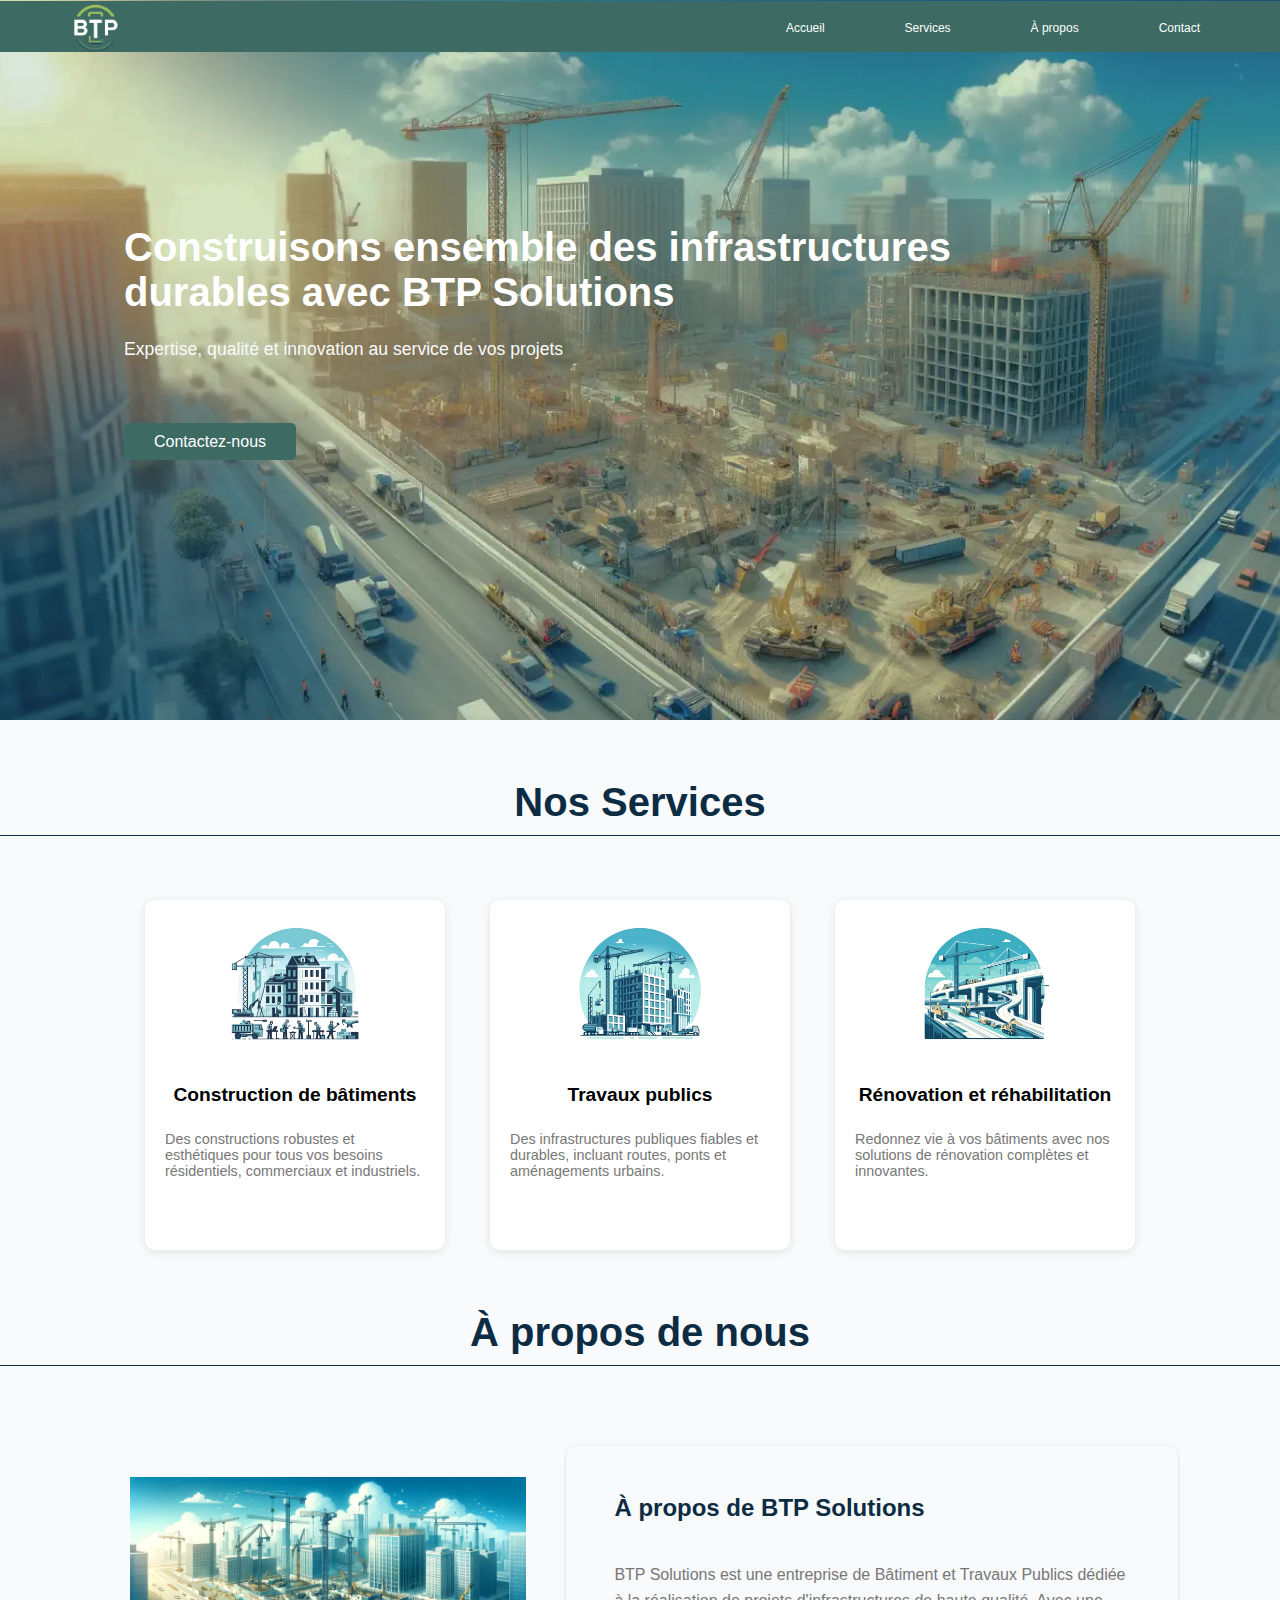
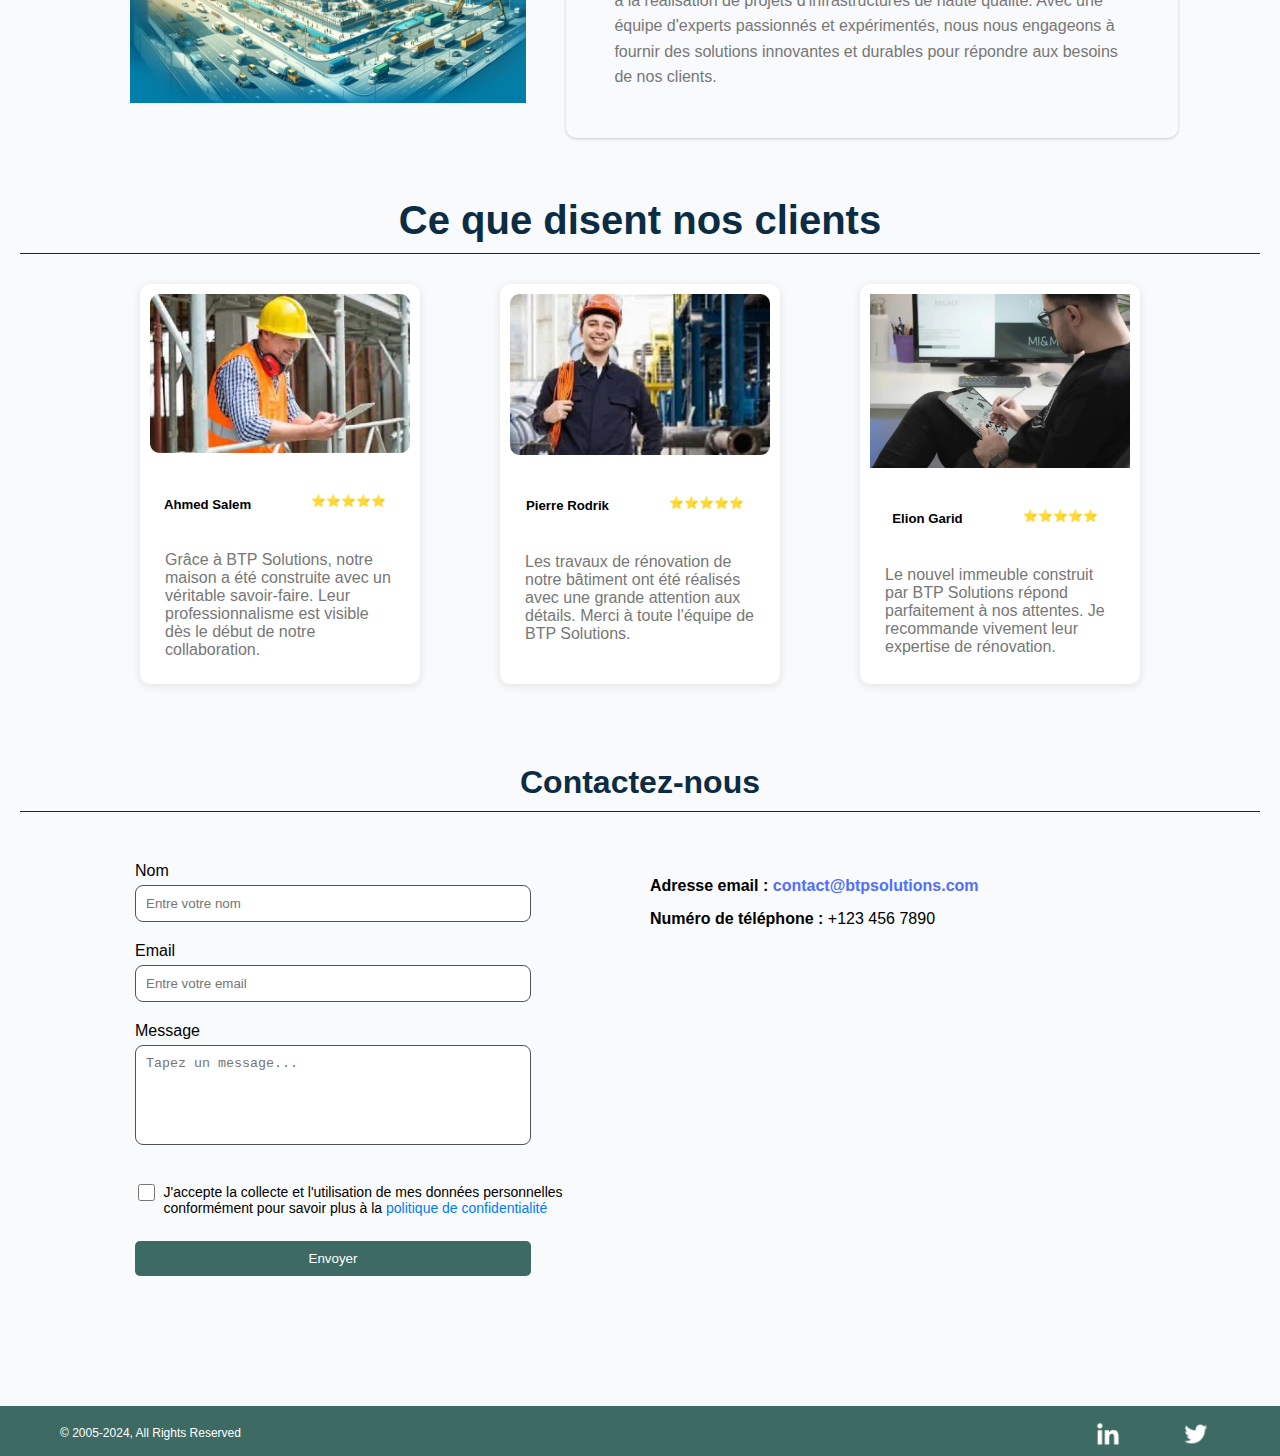
<file: index.html>
<!DOCTYPE html>
<html lang="fr">
<head>
    <meta charset="UTF-8">
    <meta name="viewport" content="width=device-width, initial-scale=1.0">
    <title>Site BTP Construisons ensemble des infrastructures durables et innovantes</title>
    <meta name="description" content="BTP Solutions offre des services de construction de bâtiments résidentiels à la gestion de grands projets d'infrastructure, de travaux publics et de rénovation pour des infrastructures durables et innovantes.">
    <meta name="keywords" content="BTP, Services BTP,Services,construction, travaux publics, rénovation, infrastructures durables,infrastructures innovantes, infrastructures innovantes et durables, infrastructures durables et innovantes">
    <link rel="stylesheet" href="assets/css/styles.css">
    <link rel="shortcut icon" href="assets/images/btp_solutions_logo.webp">
</head>
<body>
    <header>
        <nav class="navbar">
            <img class="img-logo" src="assets/images/btp_solutions_logo.webp" alt="Logo BTP Solutions">
            <div class="nav-links">
                <ul>
                    <li><a href="#acceuil">Accueil</a></li>
                    <li><a href="#services">Services</a></li>
                    <li><a href="#propos">À propos</a></li>
                    <li><a href="#contact">Contact</a></li>
                </ul>
            </div>
            <img src="assets/images/menu_bar.webp" alt="Menu" class="menu-toggle">
        </nav>
    </header>
    <main>
        <!-- Page d'accueil -->
        <section id="acceuil">
            <div class="header-content">
                <h1>Construisons ensemble des infrastructures durables avec BTP Solutions</h1>
                <p>Expertise, qualité et innovation au service de vos projets</p>
                <a href="#contact" class="btn-primary">Contactez-nous</a>
            </div>
        </section>
        <!-- Page Services -->
        <section id="services">
            <div class="service-container">
                <h2>Nos Services</h2>
                <hr>
                <div class="contenu-service">
                    <div class="service-btp">
                        <img src="assets/images/service-1.webp" alt="Construction de bâtiments">
                        <h3>Construction de bâtiments</h3>
                        <p>Des constructions robustes et esthétiques pour tous vos besoins résidentiels, commerciaux et industriels.</p>
                    </div>
                    <div class="service-btp">
                        <img src="assets/images/service-2.webp" alt="Travaux publics">
                        <h3>Travaux publics</h3>
                        <p>Des infrastructures publiques fiables et durables, incluant routes, ponts et aménagements urbains.</p>
                    </div>
                    <div class="service-btp">
                        <img src="assets/images/service-3.webp" alt="Rénovation et réhabilitation">
                        <h3>Rénovation et réhabilitation</h3>
                        <p>Redonnez vie à vos bâtiments avec nos solutions de rénovation complètes et innovantes.</p>
                    </div>
                </div>
            </div>
        </section>
        <!-- À propos de nous -->
        <section id="propos">
            <h1>À propos de nous</h1>
            <hr>
            <div class="propos-contenu">
                <div class="image-container">
                    <img src="assets/images/Heros3.webp" alt="Propos BTP Solutions">
                </div>
                <div class="text-contenu">
                    <h2>À propos de BTP Solutions</h2>
                    <p>
                        BTP Solutions est une entreprise de Bâtiment et Travaux Publics dédiée à la réalisation de projets d'infrastructures de haute qualité. Avec une équipe d'experts passionnés et expérimentés, nous nous engageons à fournir des solutions innovantes et durables pour répondre aux besoins de nos clients.
                    </p>
                </div>
            </div>
        </section>
        <!-- Témoignages -->
        <section id="temoignages">
            <h2>Ce que disent nos clients</h2>
            <hr>
            <div class="testimonial-container">
                <div class="testimonial">
                    <img src="assets/images/client-1.webp" alt=" Jordan lopaise">
                    <div class="profile">
                        <h3>Ahmed Salem</h3>
                        <p class="etoile">⭐⭐⭐⭐⭐</p>
                    </div>
                    <p>Grâce à BTP Solutions, notre maison a été construite avec un véritable savoir-faire. Leur professionnalisme est visible dès le début de notre collaboration.</p>
                </div>
                <div class="testimonial">
                    <img src="assets/images/client-2.webp" alt="Pierre Fedrik">
                    <div class="profile">
                        <h3>Pierre Rodrik</h3>
                        <p class="etoile">⭐⭐⭐⭐⭐</p>
                    </div>
                    <p>Les travaux de rénovation de notre bâtiment ont été réalisés avec une grande attention aux détails. Merci à toute l'équipe de BTP Solutions.</p>
                </div>
                <div class="testimonial">
                    <img src="assets/images/client-3.webp" alt="">
                    <div class="profile">
                        <h3>Elion Garid</h3>
                        <p class="etoile">⭐⭐⭐⭐⭐</p>
                    </div>
                    <p>Le nouvel immeuble construit par BTP Solutions répond parfaitement à nos attentes. Je recommande vivement leur expertise de rénovation.</p>
                </div>
            </div>
        </section>
        <section id="contact">
            <div class="container-cntct">
                <h1>Contactez-nous</h1><hr>
                <div class="contact-form">
                    <form action="#" method="Post" onsubmit="return validateForm()">
                        <label for="name">Nom</label>
                        <input type="text" id="name" name="name" placeholder="Entre votre nom" required>
                        <span id="name-error-message"></span>
                        <label for="email">Email</label>
                        <input type="email" id="email" name="email" placeholder="Entre votre email" required>
                        <span id="email-validation-message"></span>
                        <label for="message">Message</label>
                        <textarea id="message" name="message" placeholder="Tapez un message..." required></textarea>
                        <div class="politique">
                            <input type="checkbox" id="consent" name="consent" required aria-required="true">
                            <label for="consent">J'accepte la collecte et l'utilisation de mes données personnelles conformément pour savoir plus à la <a href="politique-confidentialite.html">politique de confidentialité</a></label>
                        </div>
                        
                        <button type="submit">Envoyer</button>
                    </form>
                        <div class="contact-info">
                        <p>Adresse email : <a href="mailto:contact@btpsolutions.com">contact@btpsolutions.com</a></p>
                        <p>Numéro de téléphone :<span> +123 456 7890 </span></p>
                        <iframe src="https://www.google.com/maps/embed?pb=!1m18!1m12!1m3!1d3151.835434509377!2d144.9630576153166!3d-37.81627937975171!2m3!1f0!2f0!3f0!3m2!1i1024!2i768!4f13.1!3m3!1m2!1s0x6ad642af0f11fd81%3A0xf57715b5f5e0f2c3!2sBTP%20Solutions!5e0!3m2!1sen!2sfr!4v1656852346548!5m2!1sen!2sfr" allowfullscreen="" loading="lazy"></iframe>
                    </div>
                </div>
            </div>
        </section>
    </main>
    <footer>
            <p>© 2005-2024, All Rights Reserved</p>
            <div class="social-media">
                <a href="#"><img src="assets/images/linkedin-logo-24.webp" alt="LinkedIn"></a>
                <a href="#"><img src="assets/images/twitter-logo-24.webp" alt="Twitter"></a>
            </div>
    </footer>     
    <script src="assets/js/scripts.js"></script>
</body></html>
</file>
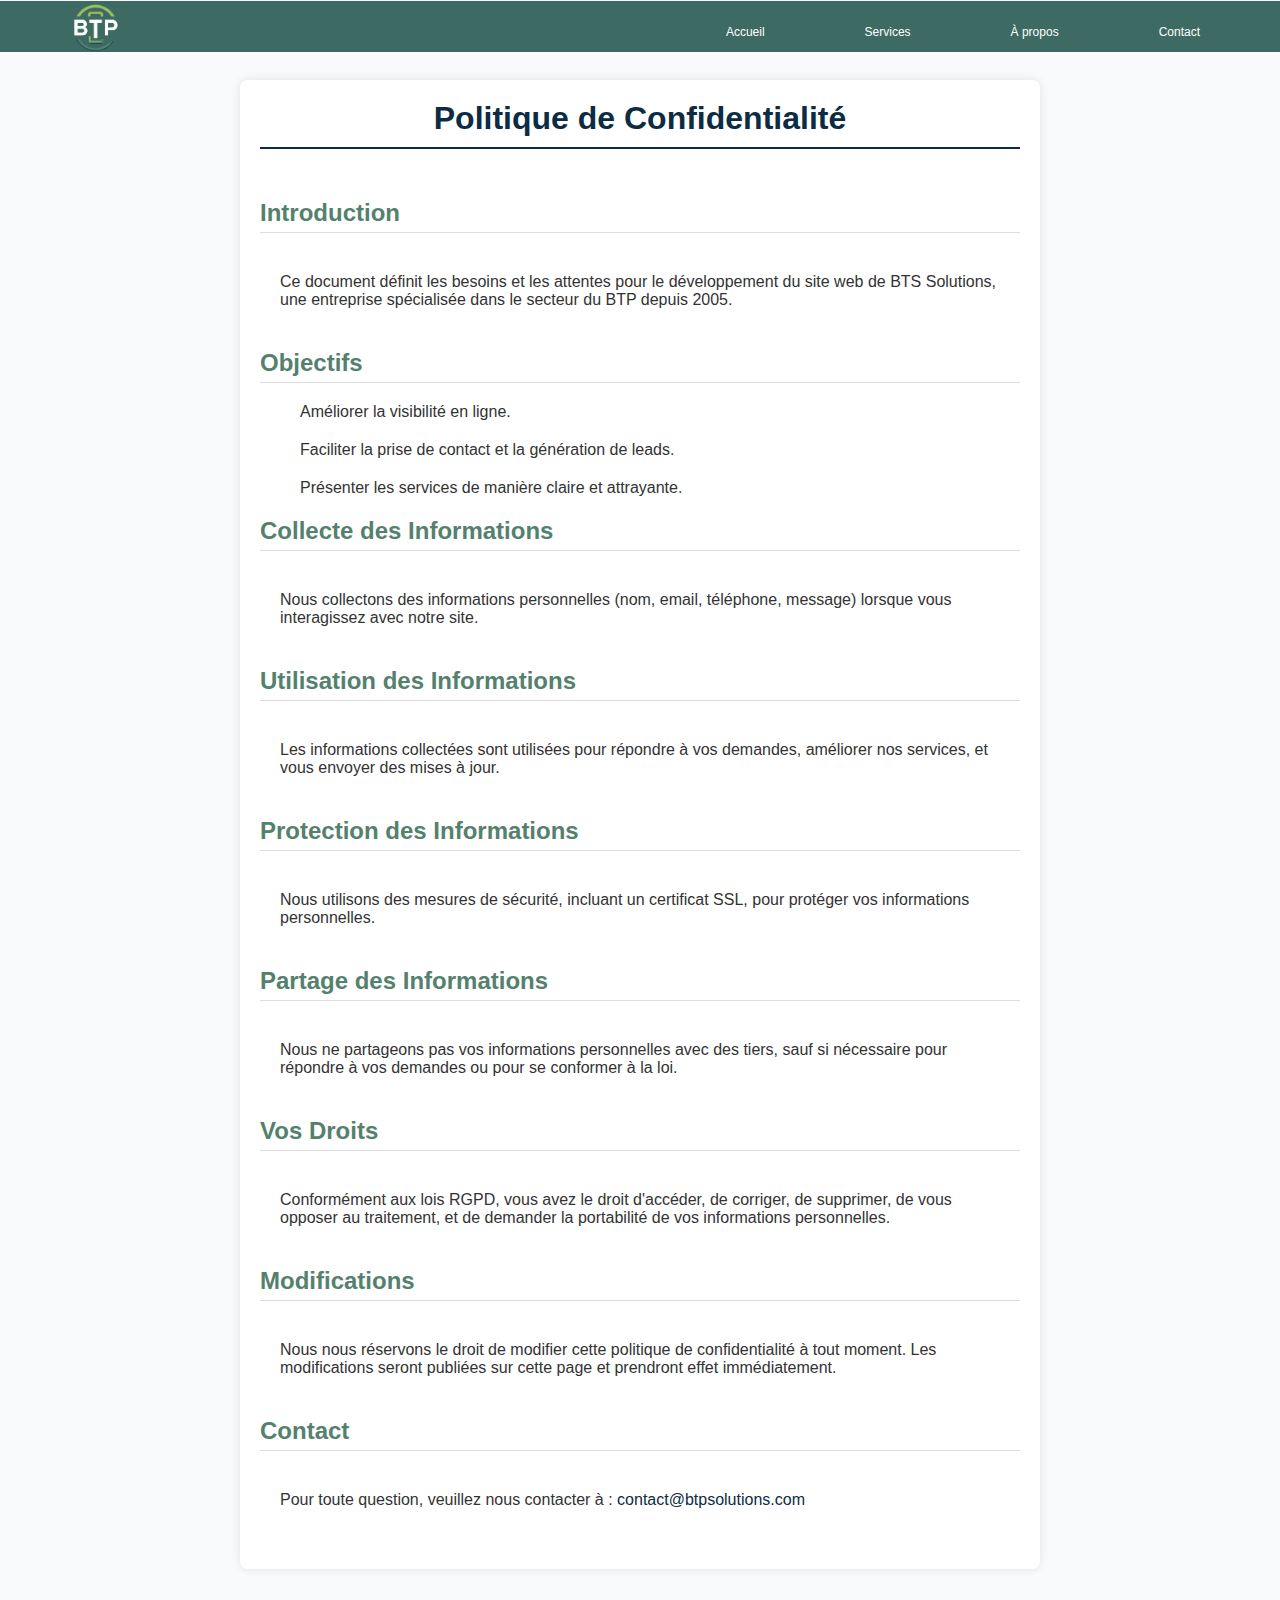
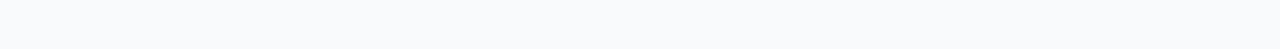
<file: politique-confidentialite.html>
<!DOCTYPE html>
<html lang="fr">
<head>
    <meta charset="UTF-8">
    <meta name="viewport" content="width=device-width, initial-scale=1.0">
    <title>Politique de Confidentialité - BTS Solutions</title>
    <meta name="description" content="BTP Solutions offre un politique de confidentialité pour ces personnelles et clients, afin de garantir une protection des données durables">
    <meta name="keywords" content="BTP, Services BTP,Politique et Confidentialité, Politique, Confidentialité, Confidentiel ,Confident, politique confidentiel">
    <link rel="shortcut icon" href="assets/images/btp_solutions_logo.webp">
</head>
<style>
    :root{
    --primary: #516eff;
    --lightprimary: #0056b3;
    --white: #ffffff;
    --Blue-Zodiac: #0c2c43;
    --c-titre :#38586C;
    --Viridian: #3d6b63;
    --Gossamer: #284f54;
    --defaultLinkColor: #333;
    --yellow: #fddf3b;
    --muted: #777777;
    --whiteBG: #f8fafc;
    --Tea-Green: #d9e5c4;
    --Como-Green: #54816d;}
    *{
    box-sizing: border-box;
    border: none;
    text-decoration: none;
    list-style: none;
    margin: 0;
    padding: 0;}

    body {
    font-family: Arial, sans-serif;
    background-color: var(--whiteBG);
    margin: 0;
    padding: 0;
    color: var(--defaultLinkColor);
}
.navbar{
    position: absolute;
    display: flex;
    justify-content: space-between;
    align-items: center;
    width: 100%;
    background-color: var(--Viridian);
    top: 1px;}
.navbar .nav-links ul{
    display: flex;
    justify-content: space-evenly;
    align-items: center;
    }
.navbar .nav-links ul li{ 
    margin-right: 80px;
    margin-top: 10px;
}
.navbar a{
    color: white;
    font-size: 12px;
    }
.img-logo{
    width: 4%;
    height: 4%;
    margin-left: 70px;}
    .navbar .menu-toggle{
    display: none;
    position: absolute;
    right: 70px;
    top: 5px;
    width: 35px;
    height: 30px;
    filter: invert(100%) sepia(0%) saturate(0%) hue-rotate(180deg) brightness(100%) contrast(100%);
}
.contenu-politique { 
    max-width: 800px;
    margin: 80px auto;
    padding: 20px;
    background-color: var(--white);
    box-shadow: 0 0 10px rgba(0, 0, 0, 0.1);
    border-radius: 8px;
}
.header-politique{
    text-align: center;
    border-bottom: 2px solid var(--Blue-Zodiac);
    padding-bottom: 10px;
    margin-bottom: 50px;
}
.header-politique h1 {
    margin:auto;
    color: var(--Blue-Zodiac);
}
section {
    margin-bottom: 20px;
    
}
section h2 {
    color:var(--Como-Green);
    border-bottom: 1px solid #ddd;
    padding-bottom: 5px;
}
section p{
    margin-top: 20px;
    padding: 20px
}
ul {
    padding-left: 20px;
}
ul li {
    margin-bottom: 2px;
    margin-left: 20px;
    margin-top: 20px;
}
a {
    color: var(--Blue-Zodiac);
    text-decoration: none;
}
a:hover {
    text-decoration: underline;
    color: var(--Como-Green);
}
@media only screen and (min-width: 400px) and (max-width: 764px) {
    .navbar .menu-toggle{
    display: none;
    position: relative;
    right: 70px;
    top: 5%;
    width: 35px;
    height: 30px;
}   
    .navbar{
        padding: 0px;
    }
    .navbar .menu-toggle{
        display: block;
    }
    .nav-links{
        position: absolute;  
        top: 35px;
        background-color: var(--Viridian);
        backdrop-filter: blur(10px);
        width: 100%;
        height: 40vh;
        margin-left: -180%;
        transition: all 0.5s ease;
        z-index: 1;
    }
    .nav-links.mobile-menu {
        margin-left: 0%;
    }
    .nav-links ul{
        display: flex;
        flex-direction: column;
        align-items: center;
    }
    .navbar .nav-links li{
       margin-top: 40px;
        position: relative;
        left: 50px;
        font-size: 14px;
       letter-spacing: 2px;
    }
.img-logo{
    width: 8%;
    height: 8%;
    margin-left: 80px;
}
    .contenu-politique {       
        font-size: 14px;
        padding: 50px;
        margin: auto;
    }
section p{
    margin-top: 20px;
    padding: 20px
}
}
</style>
<body>

    <header>
        <nav class="navbar">
            <img class="img-logo" src="assets/images/btp_solutions_logo.webp" alt="Logo BTP Solutions">
            <div class="nav-links">
                <ul>
                    <li><a href="index.html">Accueil</a></li>
                    <li><a href="#services">Services</a></li>
                    <li><a href="#propos">À propos</a></li>
                    <li><a href="#contact">Contact</a></li>
                </ul>
            </div>
            <img src="assets/images/menu_bar.webp" alt="Menu" class="menu-toggle">
        </nav>
    </header>
  <main>
    <div class="contenu-politique">
        <header class="header-politique">
            <h1>Politique de Confidentialité</h1>
        </header>
        <section>
            <h2>Introduction</h2>
            <p>Ce document définit les besoins et les attentes pour le développement du site web de BTS Solutions, une entreprise spécialisée dans le secteur du BTP depuis 2005.</p>
        </section>
        <section>
            <h2>Objectifs</h2>
            <ul>
                <li>Améliorer la visibilité en ligne.</li>
                <li>Faciliter la prise de contact et la génération de leads.</li>
                <li>Présenter les services de manière claire et attrayante.</li>
            </ul>
        </section>
        <section>
            <h2>Collecte des Informations</h2>
            <p>Nous collectons des informations personnelles (nom, email, téléphone, message) lorsque vous interagissez avec notre site.</p>
        </section>
        <section>
            <h2>Utilisation des Informations</h2>
            <p>Les informations collectées sont utilisées pour répondre à vos demandes, améliorer nos services, et vous envoyer des mises à jour.</p>
        </section>
        <section>
            <h2>Protection des Informations</h2>
            <p>Nous utilisons des mesures de sécurité, incluant un certificat SSL, pour protéger vos informations personnelles.</p>
        </section>
        <section>
            <h2>Partage des Informations</h2>
            <p>Nous ne partageons pas vos informations personnelles avec des tiers, sauf si nécessaire pour répondre à vos demandes ou pour se conformer à la loi.</p>
        </section>
        <section>
            <h2>Vos Droits</h2>
            <p>Conformément aux lois RGPD, vous avez le droit d'accéder, de corriger, de supprimer, de vous opposer au traitement, et de demander la portabilité de vos informations personnelles.</p>
        </section>
        <section>
            <h2>Modifications</h2>
            <p>Nous nous réservons le droit de modifier cette politique de confidentialité à tout moment. Les modifications seront publiées sur cette page et prendront effet immédiatement.</p>
        </section>
        <section>
            <h2>Contact</h2>
            <p>Pour toute question, veuillez nous contacter à : <a href="mailto:contact@btpsolutions.com">contact@btpsolutions.com</a></p>
        </section>
    </div>
</main>
<footer></footer>
<script>
let toggleMenu = document.querySelector('.menu-toggle');
let navLinks = document.querySelector('.nav-links');
toggleMenu.addEventListener('click', () => {
  navLinks.classList.toggle('mobile-menu');
});
</script>
</body></html>
</file>
<file: assets/css/styles.css>
:root{
    --primary: #516eff;
    --lightprimary: #0056b3;
    --white: #ffffff;
    --Blue-Zodiac: #0c2c43;
    --c-titre :#38586C;

    --defaultLinkColor: #333;
    --yellow: #fddf3b;
    --muted: #777777;
    --whiteBG: #f8fafc;
    --Tea-Green: #d9e5c4;
    --Como-Green: #54816d;
    --dark: #000000;
    --Asparagus: #80a470;
    --Viridian: #3d6b63;
    --Gossamer: #284f54;
    --Cerulean: #2a7a9b;
    --Manatee: #8c9ca4;
    --Slate-Gray: #8c9ca4;
    --cl-input :#52525B;
}
*{
    box-sizing: border-box;
    border: none;
    text-decoration: none;
    list-style: none;
    margin: 0;
    padding: 0;}
body{
    font-family: 'Poppins', sans-serif;
    background-color: var(--whiteBG);
    overflow-x: hidden;}
header{
    width: 100%;
    height: 80vh;
    background-image: url('../images/Heros1-img-fond.webp');
    background-size: cover;
    background-position: center;
    background-repeat: no-repeat;
    background-attachment: fixed;}
.navbar{
    position: absolute;
    display: flex;
    justify-content: space-between;
    align-items: center;
    width: 100%;
    background-color: var(--Viridian);
    top: 1px;}
.navbar .nav-links ul{
    display: flex;
    justify-content: space-evenly;
    align-items: center;
   
    }
.navbar .nav-links ul li{
    margin-right: 80px;
}
.navbar a{
    color: white;
    font-size: 12px;
    }

.img-logo{
    width: 4%;
    height: 4%;
    margin-left: 70px;}
/*************************************************Acceuil Header**************************************************/
#acceuil .header-content {
    position: absolute;
    top: 25%;
    left: 5%;
    margin: auto;}

#acceuil .header-content h1 {
    font-size: 2.5em;
    margin-bottom: 20px;
    width: 80%;
    color: var(--white);
    margin-left: 60px ;}
#acceuil .header-content p{
    font-size: 1.1em;
    margin-left: 60px;
    color: var(--whiteBG);
    margin-bottom: 6%;
    margin-top: 2%;  }
#acceuil .header-content .btn-primary {
    background-color: var(--Viridian);
    color: var(--white);
    padding: 10px 30px;
    border-radius: 5px;
    margin-left: 60px;
    cursor: pointer;
    transition: background-color 0.3s ease;}
#acceuil .header-content .btn-primary:hover {
    background-color: var(--Asparagus);}
/************************************************Services ********************************************/
#services {
    padding: 60px 0;
    text-align: center;
    margin: auto;
    background-color: var(--whiteBG);}
.service-container h2 {
    font-size: 2.5em;
    font-weight: bold;
    margin-bottom: 5px;
    color: var(--Blue-Zodiac);
}
.contenu-service {
    display: flex;
    justify-content: center;
    align-items: center;
    gap: 45px;
    margin-top: 5%;}
.service-btp {
    background-color: var(--white);
    border-radius: 10px;
    box-shadow: 0 2px 10px rgba(0, 0, 0, 0.1);
    padding: 20px;
    width: 300px;
    height: 350px;}
.service-btp img {
    width: 50%;
    border-radius: 10px;
    margin-bottom: 20px;}
.service-btp h3 {
    font-size: 1.2em;
    margin-top: 10px;
    margin-bottom: 25px;
    text-align: center;}
.service-btp p {
    font-size: 0.9em;
    color: var(--muted);
    text-align: left;
}
/*******************************************A propos *********************************/
#propos {
    text-align: center;}
#propos h1 {
    font-size: 2.5em;
    margin-bottom: 5px;
    color: var(--Blue-Zodiac);}
.propos-contenu {
    display: flex;
    justify-content: space-between;
    align-items: center;
    gap: 100px;
    margin-top: 80px;
}
.text-contenu {
    background: var(--whiteBG);
    border-radius: 10px;
    box-shadow: 0 1px 3px rgba(0,0,0,0.2);
    overflow: hidden;
    padding: 48px;
    margin-right: 8%; 
    }
.image-container img {
    width: 85%;
    margin-left: 130px;
}
.text-contenu h2 {
    font-size: 1.5em;
    margin-bottom: 15px;
    color: var(--Blue-Zodiac);
    margin-bottom: 40px;
    text-align: left;}
.text-contenu p {
    font-size: 1em;
    line-height: 1.6;
    color: var(--muted);
    text-align: left;}

/******************************************Temoignages************************************/
#temoignages {
    padding: 60px 20px;
    margin: auto;
    text-align: center;
    background-color: var(--whiteBG);}
#temoignages h2 {
    font-size: 2.5em;
    margin-bottom: 5px;
    color: var(--Blue-Zodiac);}
.testimonial-container {
    display: flex;
    justify-content: center;
    align-items: center;
    gap: 80px;}
.testimonial{
    background-color: var(--white);
    border-radius: 10px;
    box-shadow: 0 2px 10px rgba(0, 0, 0, 0.1);
    /* padding: 10px; */
    width: 280px;
    height: 400px;
    text-align: left;
}
.testimonial img {
    width: 100%;
    height: auto;
    border-radius: 10px;
    padding: 10px;   
    margin-bottom: 10px;}

.testimonial h3 {
    font-size: 1.1em;
    margin-top: 10px;
    margin-bottom: 10px;}
.testimonial p {
    font-size: 1em;
    color: var(--muted);
    margin: 5px 25px 25px 25px;}
.profile{
    display: flex;
    align-items: center;
    justify-content: center;
    font-size: 12px;
    margin: 5px 15px 25px 15px;
    width: 100%;}
.profile .etoile{
    position: relative;
    top: 7px;
    width: 125px;
    left: 35px;}
/*********************************************Contacter ******************************************************/
#contact .container-cntct {
    margin: 0 auto;
    padding: 20px;
}
#contact .container-cntct h1 {
    text-align: center;
    color: var(--Blue-Zodiac);
    margin-bottom: 5px;}
.contact-form {
     max-width: 1050px;
     margin: 0 auto;
     padding: 20px;
    display: flex;
    justify-content: space-between;
    align-items: flex-start;}
form {
    flex: 1;
    margin-right: 20px;
    margin-bottom: 50px;}
label {
    display: block;
    margin-bottom: 5px;
    color: var(--dark);}
input, textarea { 
    width: 80%;
    padding: 10px;
    margin-bottom: 20px; 
    border: 1px solid var(--cl-input);
    border-radius: 8px;}
textarea {
    height: 100px;
    resize: none;
}
    .politique {
        margin: 15px 0;
    }
    .politique{
        display: flex;
        justify-content: space-evenly;
        width: 100%;
    }
    .politique input[type="checkbox"] {
        margin-right: 5px;
        width: 8%;
    }
    .politique label{
        font-size: 14px;
    }
    .politique a {
        color: #007bff;
        text-decoration: none;
    }
    .politique a:hover {
        text-decoration: underline;
    }
button {
    display: block;
    width: 80%;
    padding: 10px;
    background-color: var(--Viridian);
    color: white;
    border: none;
    border-radius: 5px;
    margin-top: 20px;
    cursor: pointer;}
button:hover {
    background-color: var(--Como-Green);}
.contact-info {
    flex: 1;}
.contact-info p {
    font-weight: 550;
    margin-bottom: 8px;
    margin-top: 15px; }
.contact-info span{
    font-weight: 500;}
.contact-info a {
    color: var(--primary);
    text-decoration: none;}
.contact-info a:hover {
    text-decoration: underline;
    color: var(--Asparagus);}
iframe {
    width: 100%;
    height: 340px;  }
footer {
    padding: 0px 20px 0px 20px;
    background-color: var(--Viridian);
    color: var(--white);
    margin-top: 40px;
    height: 50px;}
footer p {
    margin-left: 40px;
    font-size: 12px;
   position: relative;
   top: 20px;
}
.social-media {
    text-align: right;
    display: flex;
    justify-content: end;
    align-items: center;   
}
.social-media a {
    margin: 0 10px;}
.social-media img {
    width: 28px;
    height: 28px;
    position: relative;
    top: 0px;
    margin-right: 40px;
    filter: invert(100%) sepia(0%) saturate(0%) hue-rotate(180deg) brightness(100%) contrast(100%); } 
hr{
    border: 0;
    height: 1px;
    background: var(--Blue-Zodiac);
    margin: 10px 0 0;
    width: 100%;
    margin-bottom: 30px;}
/****************************Menu bar***************************************/
.navbar .menu-toggle{
    display: none;
    position: absolute;
    right: 70px;
    top: 5px;
    width: 35px;
    height: 30px;
    filter: invert(100%) sepia(0%) saturate(0%) hue-rotate(180deg) brightness(100%) contrast(100%);
}
/*************************Media query******************************************/

@media only screen and (min-width: 765px) and (max-width: 1150px) {
    /************* Services *****************************/   
    #services {
        padding: 60px 0;
        text-align: center;
        margin: auto;
        background-color: var(--whiteBG);
    }
    .contenu-service {
        display: grid;
        grid-template-columns: repeat(2, 1fr);
        gap: 42px;
        margin-top: 5%;
        justify-items: center; 
        align-items: center;
    }
    /*********************Propos***********************************/
    #propos {
        text-align: center;
    }
    .propos-contenu {
        display: flex;
        justify-content: center;
        align-items: center;
        flex-direction: column;
        gap: 50px;
    }
    .text-contenu {
        background: var(--whiteBG);
        border-radius: 10px;
        box-shadow: 0 1px 3px rgba(0,0,0,0.2);
        overflow: hidden;
        margin: auto;
        width: 70%;
    }

    .image-container img {
        width: 70%;
        margin: auto; 
    }
    
    .text-contenu h2 {
        font-size: 1.3em;
        margin-bottom: 15px;
        color: var(--Blue-Zodiac);
        margin-bottom: 40px;
        text-align: left;
    }
    .text-contenu p {
        font-size: 1em;
        line-height: 1.6;
        color: var(--muted);
        text-align: left;
    }
/******************************************Temoignages************************************/
    hr{
        margin-bottom: 80px;
    }
    .testimonial-container {
        display: flex;
        justify-content: center;
        align-items: center;
        flex-direction: column;
        gap: 80px;
    }
    .politique label{
        font-size: 12px;
        max-width: 400px;
    }
    footer p {
        margin-left: 20px;
        font-size: 12px;
        position: relative;
        top: 20px;
    }

    .social-media img {
        width: 28px;
        height: 28px;
        position: relative;
        top: 0px;
        margin-right: 20px;
        filter: invert(100%) sepia(0%) saturate(0%) hue-rotate(180deg) brightness(100%) contrast(100%);
    } 
 
}

@media only screen and (min-width: 400px) and (max-width: 764px) {
/****************************Menu bar***************************************/
.navbar .menu-toggle{
    display: none;
    position: relative;
    right: 70px;
    top: 5%;
    width: 35px;
    height: 30px;
}   
    .navbar{
        padding: 0px;
    }
    .navbar .menu-toggle{
        display: block;
    }
    .nav-links{
        position: absolute;  
        top: 36px;
        background-color: var(--Viridian);
        backdrop-filter: blur(10px);
        width: 100%;
        height: 77vh;
        margin-left: -180%;
        transition: all 0.5s ease;
        z-index: 1;
    }
    .nav-links.mobile-menu {
        margin-left: 0%;
    }
    .nav-links ul{
        display: flex;
        flex-direction: column;
        align-items: center;
    }
    .navbar .nav-links li{
       margin-top: 12%;
        position: relative;
        left: 50px;
        font-size: 20px;
        font-weight: 500;
       letter-spacing: 2px;
    }
    .img-logo{
        width: 8%;
        height: 8%;
        margin-left: 80px;
    }

/*****************Acceuil Header*************************/
    #acceuil .header-content h1 {
        font-size: 1.5em;
        margin-bottom: 20px;
        width: 65%;
        color: var(--white);
        margin-left: 12% ; 
    }
    #acceuil .header-content p {
        font-size: 0.9em;
        margin-left: 12%;
        color: var(--whiteBG);
        margin-bottom: 12%;
        margin-top: 3%;   
    }
    #acceuil .header-content .btn-primary {
        background-color: var(--Viridian);
        color: var(--white);
        padding: 10px 30px;
        border-radius: 5px;
        margin-left: 12%;
        cursor: pointer;
        transition: background-color 0.3s ease;
    }
    /************* Services *****************************/   
    #services {
        padding: 60px 0;
        text-align: center;
        margin: auto;
        background-color: var(--whiteBG);
    }
    .contenu-service {
        display: flex;
        justify-content: center;
        align-items: center;
        flex-direction: column;
        gap: 45px;
        margin-top: 5%;
    }
    /*********************Propos***********************************/
    #propos {
        text-align: center;
        
    }
    .propos-contenu {
        display: flex;
        justify-content: center;
        align-items: center;
        flex-direction: column;
        gap: 50px;
    }
    .text-contenu {
        background: var(--whiteBG);
        border-radius: 10px;
        box-shadow: 0 1px 3px rgba(0,0,0,0.2);
        overflow: hidden;
       margin: auto;
       width: 80%;
    }
    .image-container img {
        width: 80%;
        margin: auto; 
    }
    
    .text-contenu h2 {
        font-size: 1.3em;
        margin-bottom: 15px;
        color: var(--Blue-Zodiac);
        margin-bottom: 40px;
        text-align: left;
    }
    .text-contenu p {
        font-size: 1em;
        line-height: 1.6;
        color: var(--muted);
        text-align: left;
    }
   
    
/***********************Temoignages********************************/
    hr{
        margin-bottom: 80px;
        width: 100%;
    }

    .testimonial-container {    
        display: flex;
        justify-content: center;
        align-items: center;
        flex-direction: column;
        justify-content: center;
        gap: 80px;    
    }
    #temoignages h2 {
        font-size: 2em;
        margin-bottom: 5px;
        color: var(--Blue-Zodiac);}
/***************************************Contact ******************************/
    .contact-form {
        max-width: 1050px;
        margin: 0 auto;
        padding: 20px;
        display: flex;
        justify-content: space-between;
        align-items: center;
        flex-direction: column-reverse;
        gap: 100px;
    }  
    form {
        flex: 1;
        margin-left: 15px;
        margin-bottom: 50px;
    }
    label {
        display: block;
        color: var(--dark);
        margin-bottom: 5px;
    }
    input, textarea {
        width: 100%;
        padding: 10px;
        margin-bottom: 20px;
        border: 1px solid var(--cl-input);
        border-radius: 8px;
    }
    textarea {
        height: 100px;
        resize: none;
    }
    .politique input[type="checkbox"] {
        margin-right: 10px;
        margin-bottom: 14%;
        width: 8%;
    }
    .politique label{
        font-size: 12px;
        max-width: 300px;
    }
    button {
        display: block;
        width: 100%;
        padding: 10px;
        background-color: var(--Viridian);
        color: white;
        border: none;
        border-radius: 5px;
        margin-top: 50px;
        cursor: pointer;
    }    
    footer {
        padding: 0px 20px 0px 20px;
        background-color: var(--Viridian);
        color: var(--white);
        margin-top: 40px;
        height: 50px;
    }
    footer p {
        margin-left: 20px;
        font-size: 12px;
        position: relative;
        top: 20px;
    }
    .social-media {
        text-align: right;
        display: flex;
        justify-content: end;
        align-items: center;
    }
    .social-media img {
        width: 28px;
        height: 28px;
        position: relative;
        top: 0px;
        margin-right: 10px;
        filter: invert(100%) sepia(0%) saturate(0%) hue-rotate(180deg) brightness(100%) contrast(100%);
    } 
}
</file>
